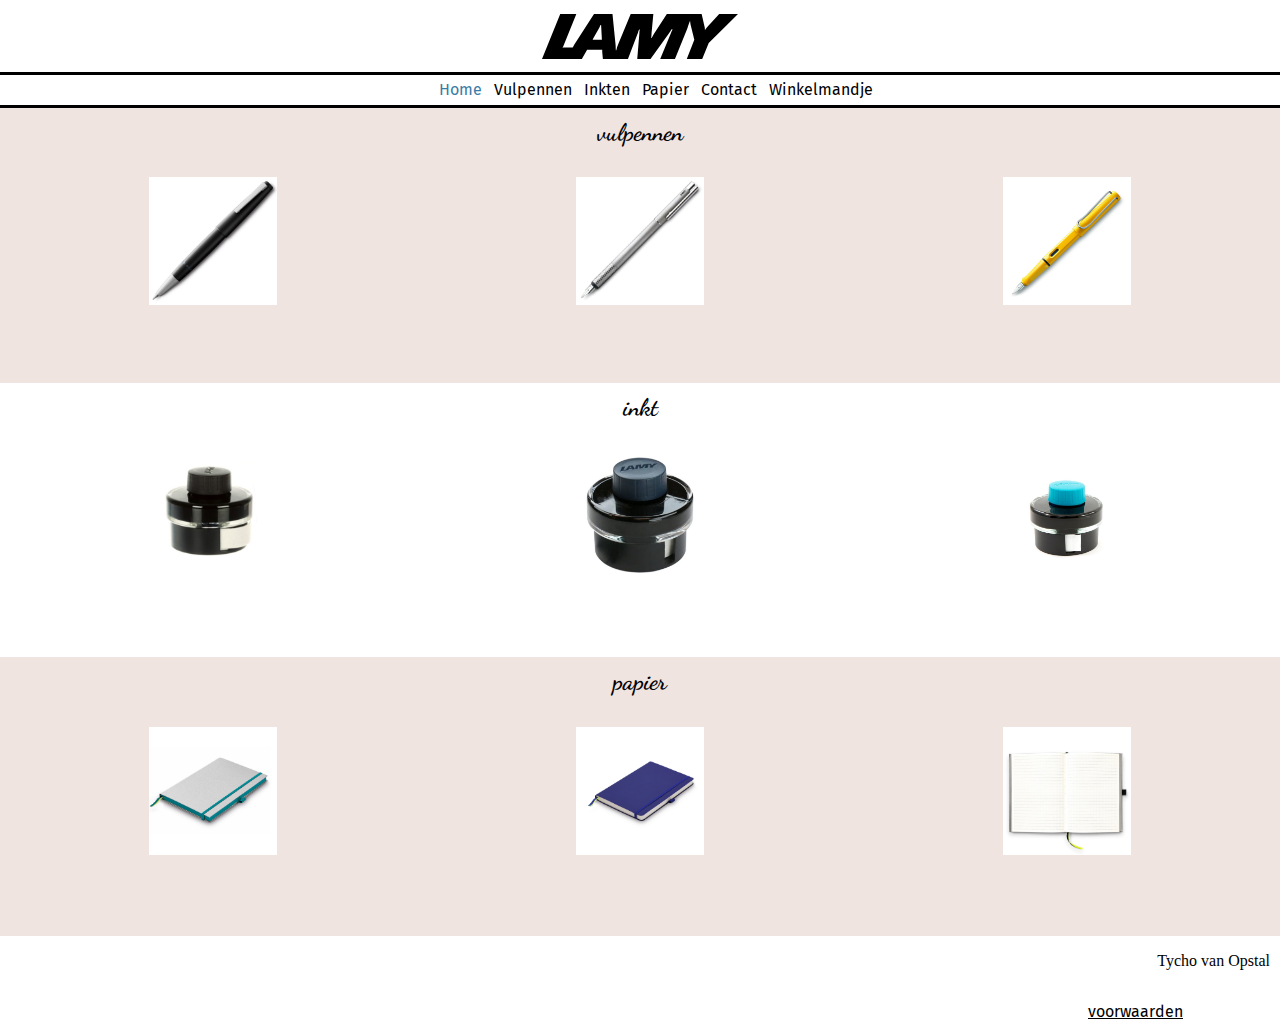
<file: index.html>
<!DOCTYPE html>
<html lang="nl">
  <head>
    <meta charset="UTF-8" />
    <meta http-equiv="X-UA-Compatible" content="IE=edge" />
    <meta name="viewport" content="width=device-width, initial-scale=1.0" />
    <title>Lamy</title>
    <link rel="stylesheet" href="css/stylesheet.css" />
    <link rel="stylesheet" href="css/colors.css" />
    <link rel="icon" type="image/x-icon" href="media/logo.svg">

    <link rel="preconnect" href="https://fonts.googleapis.com">
    <link rel="preconnect" href="https://fonts.gstatic.com" crossorigin>
    <link href="https://fonts.googleapis.com/css2?family=Fira+Sans&display=swap" rel="stylesheet">
    <link href="https://fonts.googleapis.com/css2?family=Dancing+Script&display=swap" rel="stylesheet"> 
    <link href="https://fonts.googleapis.com/css2?family=Roboto:ital@0;1&display=swap" rel="stylesheet"> 

    <body>
    <header>
      <img src="media/logo.svg" />
    </header>
    <nav class="navBalk" id="navBalk">
      <ul>
        <li><a href="/index.html" class="active">Home &nbsp;</a></li>
        <li><a href="/pages/vulpennen.html">Vulpennen &nbsp;</a></li>
        <li><a href="/pages/inkt.html">Inkten &nbsp;</a></li>
        <li><a href="/pages/papier.html">Papier &nbsp;</a></li>
        <li><a href="/pages/contact.html">Contact &nbsp;</a></li>
        <li><a href="/pages/winkelmand.html">Winkelmandje &nbsp;</a></li>
      </ul>
    </nav>
    <main>
      <nav class="navButton" id="navButton">
        <!-- onclick menu -->
        menu
        <ul>
          <li><a href="/index.html" class="active">Home</a></li>
          <li><a href="/pages/vulpennen.html">Vulpennen</a></li>
          <li><a href="/pages/inkt.html">Inkten</a></li>
          <li><a href="/pages/papier.html">Papier</a></li>
          <li><a href="/pages/contact.html">Contact</a></li>
          <li><a href="/pages/winkelmand.html">Winkelmandje</a></li>
        </ul>
      </nav>
      <div class="productGrid" id="boven">
        <h3>vulpennen</h3>
        <div class="productLinks">
          <a href="pages/vulpennen.html#lamy2kLink" >
          <img src="media/lamy2000.jpg" class="indexImg"/>
        </a>
        </div>
        <div class="productMidden">
          <a href="pages/vulpennen.html#logoLink">
          <img src="media/logo.jpg" class="indexImg"/>
          </a>
        </div>
        <div class="productRechts">
          <a href="pages/vulpennen.html#safari2Link">
          <img src="media/safari2.jpg" class="indexImg"/>
          </a>
        </div>
      </div>
      <div class="productGrid" id="midden">
        <h3>inkt</h3>
        <div class="productLinks">
          <a href="pages/inkt.html#inktLink">
          <img src="media/ink.jpg" class="indexImg"/>
          </a>
        </div>
        <div class="productMidden">
          <a href="pages/inkt.html#inkt2Link">
          <img src="media/ink2.jpg" class="indexImg"/>
          </a>
        </div>
        <div class="productRechts">
          <a href="pages/inkt.html#inkt3Link">
          <img src="media/ink3.jpg" class="indexImg"/>
          </a>
        </div>
      </div>
      <div class="productGrid" id="onder">
        <h3>papier</h3>
        <div class="productLinks">
          <a href="pages/papier.html#notebookLink">
          <img src="media/notebook.jpg" class="indexImg"/>
          </a>
        </div>
        <div class="productMidden">
          <a href="pages/papier.html#notebook2Link">
          <img src="media/notebook 2.jpg" class="indexImg"/>
          </a>
        </div>
        <div class="productRechts">
          <a href="pages/papier.html#notebook3Link">
          <img src="media/notebook3.jpg" class="indexImg"/>
          </a>
        </div>
      </div>
    </main>
    <footer>
      <p>Tycho van Opstal</p>
      <p class="left"><a href="pages/voorwaarde.html">voorwaarden</a></p>
    </footer>
  </body>
</html>
</file>
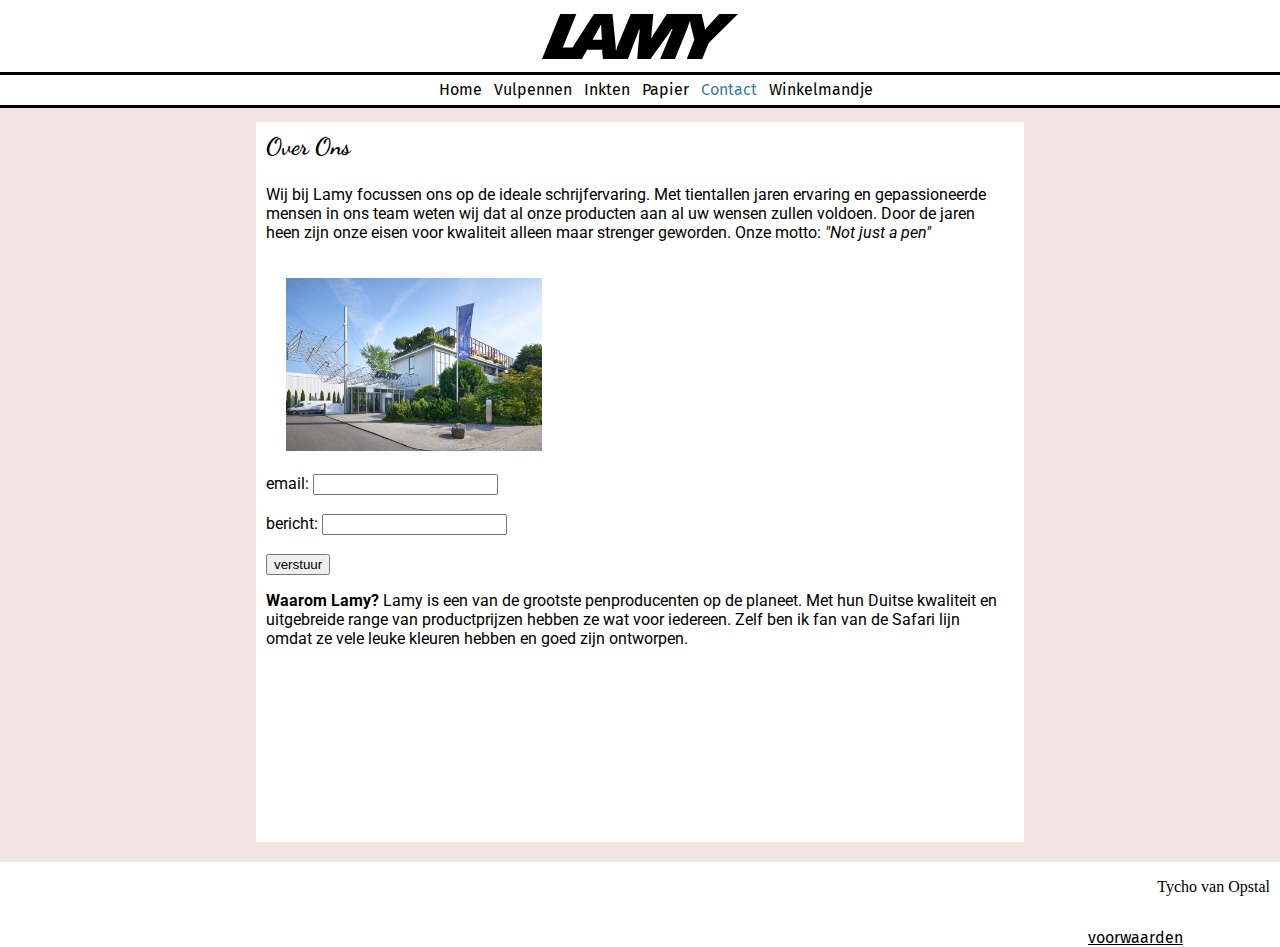
<file: pages/contact.html>
<!DOCTYPE html>
<html lang="nl">
  <head>
    <meta charset="UTF-8" />
    <meta http-equiv="X-UA-Compatible" content="IE=edge" />
    <meta name="viewport" content="width=device-width, initial-scale=1.0" />
    <title>Lamy</title>
    <link rel="stylesheet" href="../css/stylesheet.css" />
    <link rel="stylesheet" href="../css/colors.css" />
    <link rel="stylesheet" href="../css/contact.css" />

    <link rel="icon" type="image/x-icon" href="../media/logo.svg">
    
    <link rel="preconnect" href="https://fonts.googleapis.com">
    <link rel="preconnect" href="https://fonts.gstatic.com" crossorigin>
    <link href="https://fonts.googleapis.com/css2?family=Fira+Sans&display=swap" rel="stylesheet">
    <link href="https://fonts.googleapis.com/css2?family=Dancing+Script&display=swap" rel="stylesheet"> 
    <link href="https://fonts.googleapis.com/css2?family=Roboto:ital@0;1&display=swap" rel="stylesheet">  

  <body>
    <header>
      <img src="../media/logo.svg" />
    </header>
    <nav class="navBalk" id="navBalk">
      <ul>
        <li><a href="/index.html">Home &nbsp;</a></li>
        <li><a href="/pages/vulpennen.html">Vulpennen &nbsp;</a></li>
        <li><a href="/pages/inkt.html">Inkten &nbsp;</a></li>
        <li><a href="/pages/papier.html">Papier &nbsp;</a></li>
        <li><a href="/pages/contact.html"  class="active">Contact &nbsp;</a></li>
        <li><a href="/pages/winkelmand.html">Winkelmandje &nbsp;</a></li>
      </ul>
    </nav>
    <main id="main">
      <nav class="navButton" id="navButton">
        <!-- onclick menu -->
        menu
        <ul>
          <li><a href="/index.html">Home</a></li>
          <li><a href="/pages/vulpennen.html">Vulpennen</a></li>
          <li><a href="/pages/inkt.html">Inkten</a></li>
          <li><a href="/pages/papier.html">Papier</a></li>
          <li><a href="/pages/contact.html" class="active">Contact</a></li>
          <li><a href="/pages/winkelmand.html">Winkelmandje</a></li>
        </ul>
      </nav>
      <article class="over" id="over">
        <div class="tekst">
        <h3>Over Ons</h3>
        <p>
            Wij bij Lamy focussen ons op de ideale schrijfervaring. Met tientallen jaren ervaring en gepassioneerde mensen in ons team weten wij dat al onze producten aan al uw wensen zullen voldoen.
            Door de jaren heen zijn onze eisen voor kwaliteit alleen maar strenger geworden. Onze motto: <i>"Not just a pen"</i>
        </p>
        <img src="../media/lamyhq.jpg">
        <br><br>
        <form>
            <label>email: </label><input type="email"><br><br>
            <label>bericht: </label><input type="text"><br><br>
            <input type="submit" value="verstuur">

        </form>
        <p>
          <b>Waarom Lamy?</b> Lamy is een van de grootste penproducenten op de planeet. Met hun Duitse kwaliteit en uitgebreide range van productprijzen hebben ze wat voor iedereen. Zelf ben ik fan van de Safari lijn omdat ze vele leuke kleuren hebben en goed zijn ontworpen.
        </p>
    </div> 
    </article>

    </main>

    <footer>
      <p>Tycho van Opstal</p>
      <p class="left"><a href="voorwaarde.html">voorwaarden</a></p>
    </footer>
  </body>
</html>
</file>
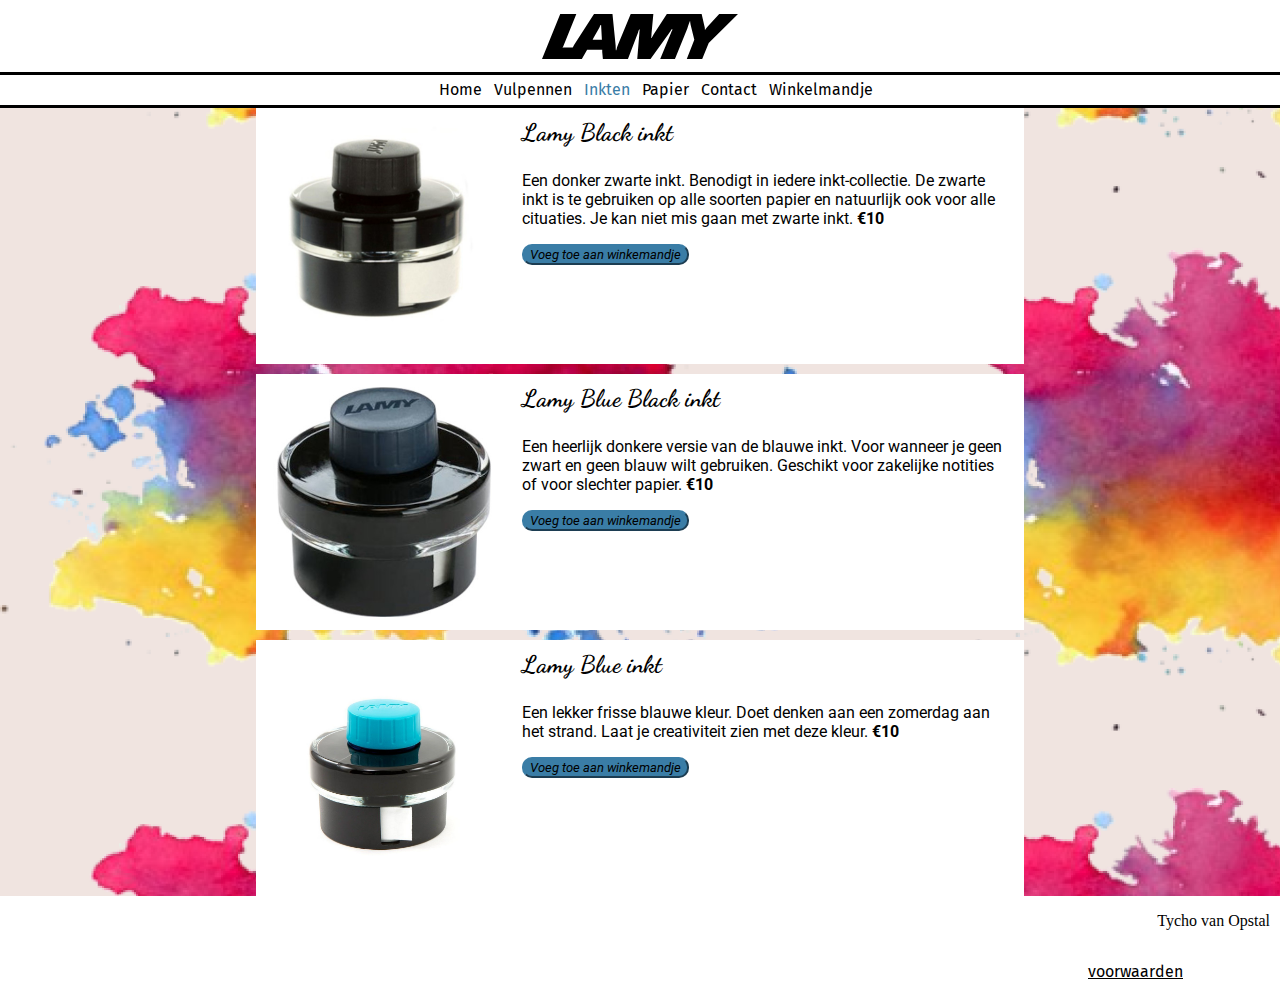
<file: pages/inkt.html>
<!DOCTYPE html>
<html lang="nl">
  <head>
    <meta charset="UTF-8" />
    <meta http-equiv="X-UA-Compatible" content="IE=edge" />
    <meta name="viewport" content="width=device-width, initial-scale=1.0" />
    <title>Lamy</title>
    <link rel="stylesheet" href="../css/stylesheet.css" />
    <link rel="stylesheet" href="../css/colors.css" />
    <link rel="stylesheet" href="../css/producten.css" />
    <link rel="icon" type="image/x-icon" href="../media/logo.svg">
    
    <link rel="preconnect" href="https://fonts.googleapis.com">
    <link rel="preconnect" href="https://fonts.gstatic.com" crossorigin>
    <link href="https://fonts.googleapis.com/css2?family=Fira+Sans&display=swap" rel="stylesheet">
    <link href="https://fonts.googleapis.com/css2?family=Dancing+Script&display=swap" rel="stylesheet"> 
    <link href="https://fonts.googleapis.com/css2?family=Roboto:ital@0;1&display=swap" rel="stylesheet">  
    

    <script src="../js/winkeldmandje.js" defer></script>

  <body>
    <header>
      <img src="../media/logo.svg" />
    </header>
    <nav class="navBalk" id="navBalk">
      <ul>
        <li><a href="/index.html">Home &nbsp;</a></li>
        <li><a href="/pages/vulpennen.html">Vulpennen &nbsp;</a></li>
        <li><a href="/pages/inkt.html" class="active">Inkten &nbsp;</a></li>
        <li><a href="/pages/papier.html">Papier &nbsp;</a></li>
        <li><a href="/pages/contact.html">Contact &nbsp;</a></li>
        <li><a href="/pages/winkelmand.html">Winkelmandje &nbsp;</a></li>
      </ul>
    </nav>
    <main>
      <nav class="navButton" id="navButton">
        <!-- onclick menu -->
        menu
        <ul>
          <li><a href="/index.html">Home</a></li>
          <li><a href="/pages/vulpennen.html">Vulpennen</a></li>
          <li><a href="/pages/inkt.html" class="active">Inkten</a></li>
          <li><a href="/pages/papier.html">Papier</a></li>
          <li><a href="/pages/contact.html">Contact</a></li>
          <li><a href="/pages/winkelmand.html">Winkelmandje</a></li>
        </ul>
      </nav>
      <a id="inktLink"></a>
      <article class="product" id="2k">
        <img src="../media/ink.jpg">
        <div class="tekst">
        <h3>Lamy Black inkt</h3>
        <p>Een donker zwarte inkt. Benodigt in iedere inkt-collectie. De zwarte inkt is te gebruiken op alle soorten papier en natuurlijk ook voor alle cituaties. Je kan niet mis gaan met zwarte inkt.
          <b>€10</b>
        </p>
        <button class="koop" id="inkt1">Voeg toe aan winkemandje</button>
    </div> 
    </article>

    <a id="inkt2Link"></a>
    <article class="product" id="safari">
        <img src="../media/ink2.jpg">
        <div class="tekst">
        <h3>Lamy Blue Black inkt</h3>
        <p>Een heerlijk donkere versie van de blauwe inkt. Voor wanneer je geen zwart en geen blauw wilt gebruiken. Geschikt voor zakelijke notities of voor slechter papier.
          <b>€10</b>
        </p>
        <button class="koop" id="inkt2">Voeg toe aan winkemandje</button>
    </div> 
    </article>

    <a id="inkt3Link"></a>
    <article class="product" id="safari">
        <img src="../media/ink3.jpg">
        <div class="tekst">
        <h3>Lamy Blue inkt</h3>
        <p>Een lekker frisse blauwe kleur. Doet denken aan een zomerdag aan het strand. Laat je creativiteit zien met deze kleur.
          <b>€10</b>
        </p>
        <button class="koop" id="inkt3">Voeg toe aan winkemandje</button>
    </div> 
    </article>
      
    </main>
    <footer>
      <p>Tycho van Opstal</p>
      <p class="left"><a href="voorwaarde.html">voorwaarden</a></p>
    </footer>
  </body>
</html>
</file>
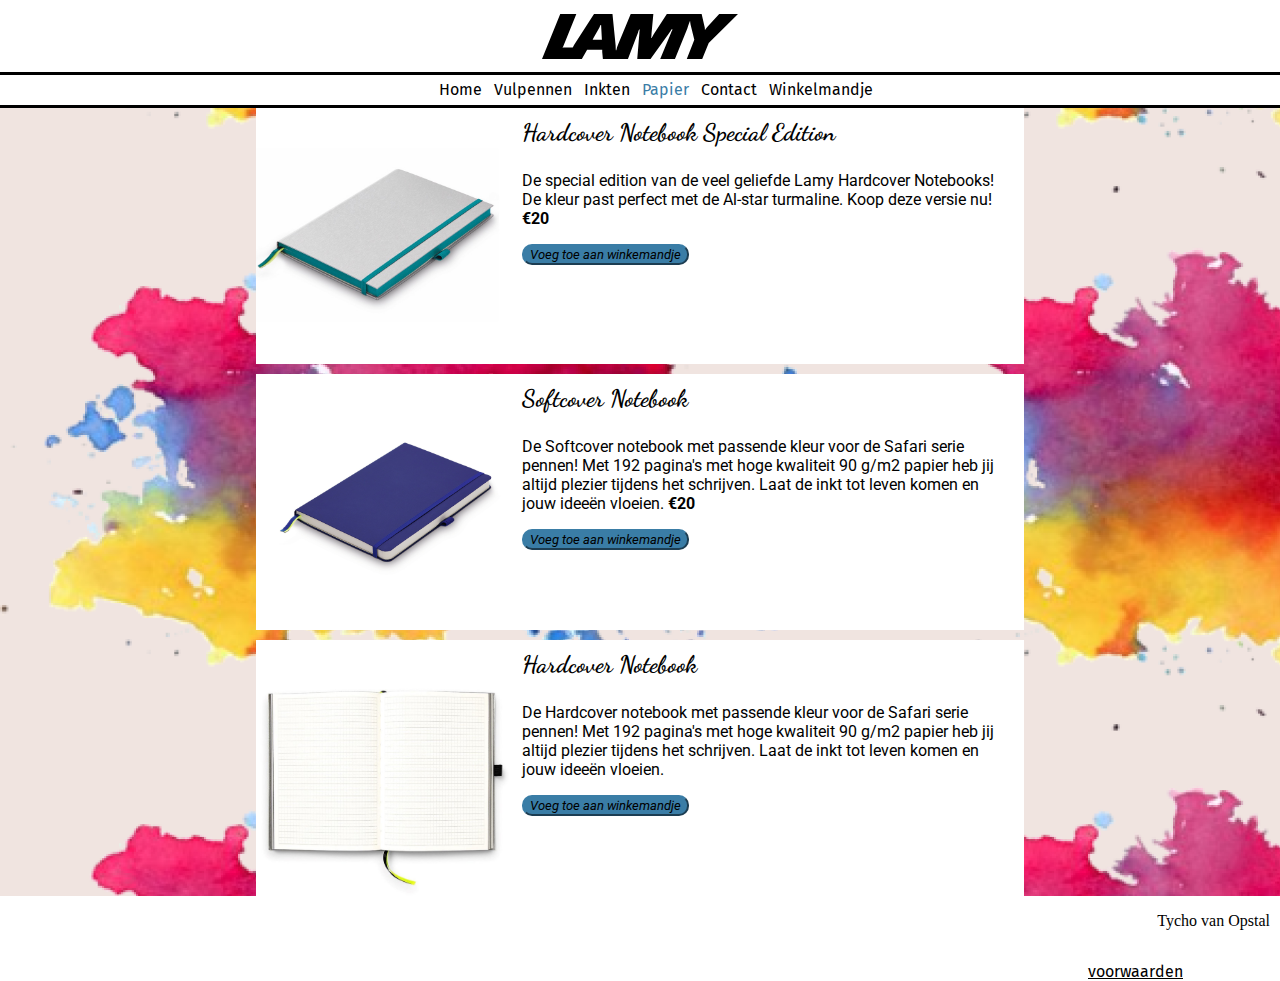
<file: pages/papier.html>
<!DOCTYPE html>
<html lang="nl">
  <head>
    <meta charset="UTF-8" />
    <meta http-equiv="X-UA-Compatible" content="IE=edge" />
    <meta name="viewport" content="width=device-width, initial-scale=1.0" />
    <title>Lamy</title>
    <link rel="stylesheet" href="../css/stylesheet.css" />
    <link rel="stylesheet" href="../css/colors.css" />
    <link rel="stylesheet" href="../css/producten.css" />
    <link rel="icon" type="image/x-icon" href="../media/logo.svg">
    
    <link rel="preconnect" href="https://fonts.googleapis.com">
    <link rel="preconnect" href="https://fonts.gstatic.com" crossorigin>
    <link href="https://fonts.googleapis.com/css2?family=Fira+Sans&display=swap" rel="stylesheet">
    <link href="https://fonts.googleapis.com/css2?family=Dancing+Script&display=swap" rel="stylesheet"> 
    <link href="https://fonts.googleapis.com/css2?family=Roboto:ital@0;1&display=swap" rel="stylesheet">  
    

    <script src="../js/winkeldmandje.js" defer></script>

  <body>
    <header>
      <img src="../media/logo.svg" />
    </header>
    <nav class="navBalk" id="navBalk">
      <ul>
        <li><a href="/index.html">Home &nbsp;</a></li>
        <li><a href="/pages/vulpennen.html">Vulpennen &nbsp;</a></li>
        <li><a href="/pages/inkt.html">Inkten &nbsp;</a></li>
        <li><a href="/pages/papier.html" class="active">Papier &nbsp;</a></li>
        <li><a href="/pages/contact.html">Contact &nbsp;</a></li>
        <li><a href="/pages/winkelmand.html">Winkelmandje &nbsp;</a></li>
      </ul>
    </nav>
    <main>
      <nav class="navButton" id="navButton">
        <!-- onclick menu -->
        menu
        <ul>
          <li><a href="/index.html">Home</a></li>
          <li><a href="/pages/vulpennen.html">Vulpennen</a></li>
          <li><a href="/pages/inkt.html">Inkten</a></li>
          <li><a href="/pages/papier.html" class="active">Papier</a></li>
          <li><a href="/pages/contact.html">Contact</a></li>
          <li><a href="/pages/winkelmand.html">Winkelmandje</a></li>
        </ul>
      </nav>

      <a id="notebookLink"></a>
      <article class="product" id="2k">
        <img src="../media/notebook.jpg">
        <div class="tekst">
        <h3>Hardcover Notebook Special Edition</h3>
        <p>De special edition van de veel geliefde Lamy Hardcover Notebooks! De kleur past perfect met de Al-star turmaline. Koop deze versie nu!
          <b>€20</b>
        </p>
        <button class="koop" id="notebook1">Voeg toe aan winkemandje</button>
    </div> 
    </article>
<a id="notebook2Link"></a>
    <article class="product" id="safari">
        <img src="../media/notebook 2.jpg">
        <div class="tekst">
        <h3>Softcover Notebook</h3>
        <p>De Softcover notebook met passende kleur voor de Safari serie pennen! Met 192 pagina's met hoge kwaliteit 90 g/m2 papier heb jij altijd plezier tijdens het schrijven. Laat de inkt tot leven komen en jouw ideeën vloeien.
          <b>€20</b>
        </p>
        <button class="koop" id="notebook2">Voeg toe aan winkemandje</button>
    </div> 
    </article>

    <a id="notebook3Link"></a>
    <article class="product" id="safari">
        <img src="../media/notebook3.jpg">
        <div class="tekst">
        <h3>Hardcover Notebook</h3>
        <p>De Hardcover notebook met passende kleur voor de Safari serie pennen! Met 192 pagina's met hoge kwaliteit 90 g/m2 papier heb jij altijd plezier tijdens het schrijven. Laat de inkt tot leven komen en jouw ideeën vloeien.</p>
        <button class="koop" id="notebook3">Voeg toe aan winkemandje</button>
    </div> 
    </article>
      
    </main>
    <footer>
      <p>Tycho van Opstal</p>
      <p class="left"><a href="voorwaarde.html">voorwaarden</a></p>
    </footer>
  </body>
</html>
</file>
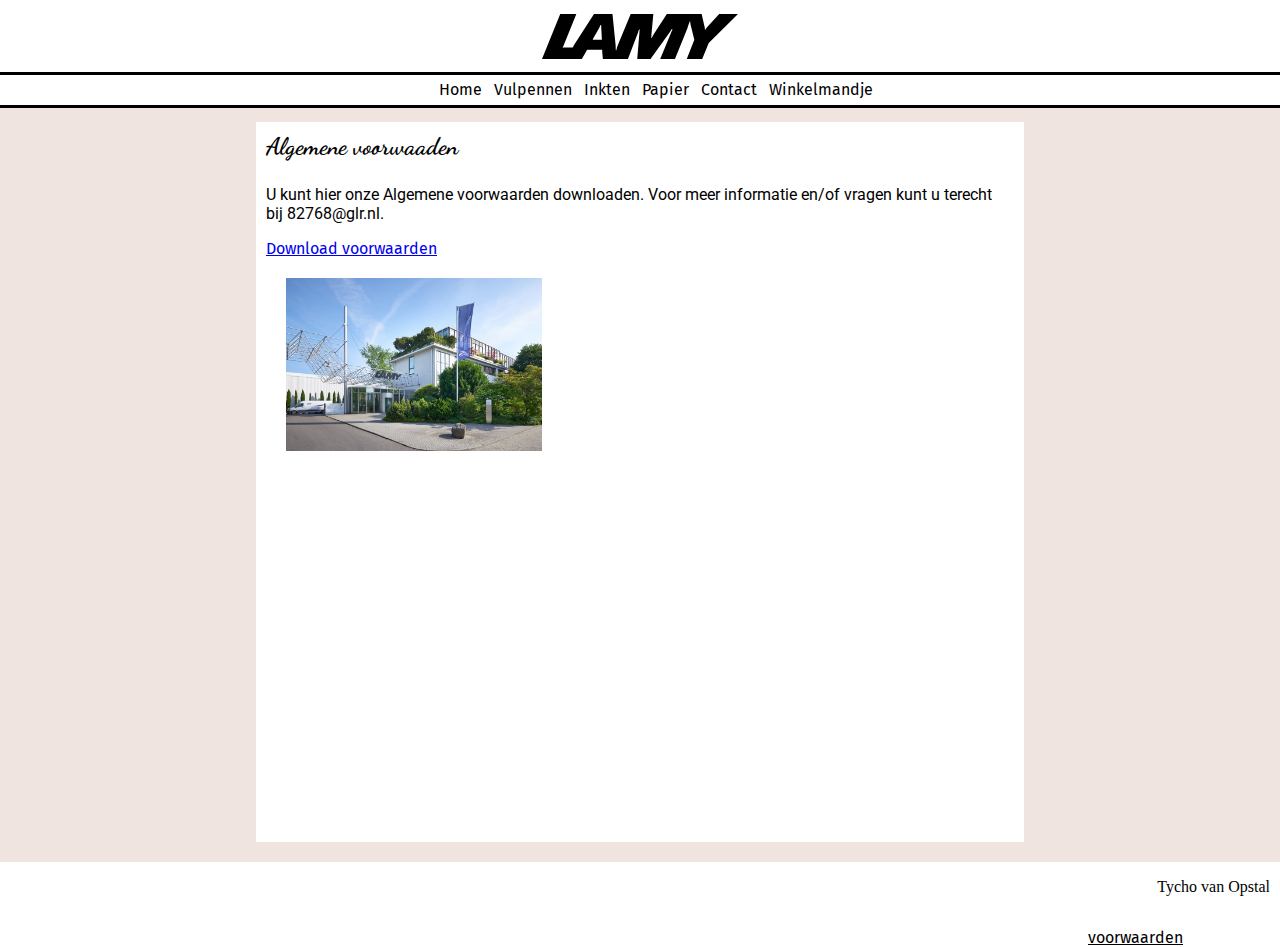
<file: pages/voorwaarde.html>
<!DOCTYPE html>
<html lang="nl">
  <head>
    <meta charset="UTF-8" />
    <meta http-equiv="X-UA-Compatible" content="IE=edge" />
    <meta name="viewport" content="width=device-width, initial-scale=1.0" />
    <title>Lamy</title>
    <link rel="stylesheet" href="../css/stylesheet.css" />
    <link rel="stylesheet" href="../css/colors.css" />
    <link rel="stylesheet" href="../css/voorwaarde.css" />

    <link rel="icon" type="image/x-icon" href="../media/logo.svg">
    
    <link rel="preconnect" href="https://fonts.googleapis.com">
    <link rel="preconnect" href="https://fonts.gstatic.com" crossorigin>
    <link href="https://fonts.googleapis.com/css2?family=Fira+Sans&display=swap" rel="stylesheet">
    <link href="https://fonts.googleapis.com/css2?family=Dancing+Script&display=swap" rel="stylesheet"> 
    <link href="https://fonts.googleapis.com/css2?family=Roboto:ital@0;1&display=swap" rel="stylesheet">  

  <body>
    <header>
      <img src="../media/logo.svg" />
    </header>
    <nav class="navBalk" id="navBalk">
      <ul>
        <li><a href="/index.html">Home &nbsp;</a></li>
        <li><a href="/pages/vulpennen.html">Vulpennen &nbsp;</a></li>
        <li><a href="/pages/inkt.html">Inkten &nbsp;</a></li>
        <li><a href="/pages/papier.html">Papier &nbsp;</a></li>
        <li><a href="/pages/contact.html">Contact &nbsp;</a></li>
        <li><a href="/pages/winkelmand.html">Winkelmandje &nbsp;</a></li>
      </ul>
    </nav>
    <main id="main">
      <nav class="navButton" id="navButton">
        <!-- onclick menu -->
        menu
        <ul>
          <li><a href="/index.html">Home</a></li>
          <li><a href="/pages/vulpennen.html">Vulpennen</a></li>
          <li><a href="/pages/inkt.html">Inkten</a></li>
          <li><a href="/pages/papier.html">Papier</a></li>
          <li><a href="/pages/contact.html">Contact</a></li>
          <li><a href="/pages/winkelmand.html">Winkelmandje</a></li>
        </ul>
      </nav>
      <article class="over" id="over">
        <div class="tekst">
        <h3>Algemene voorwaaden</h3>
        <p>
            U kunt hier onze Algemene voorwaarden downloaden. Voor meer informatie en/of vragen kunt u terecht bij 82768@glr.nl.
        </p>
        <a href="../media/voorwaarden.docx" target="_blank">Download voorwaarden</a>
        <br>
        <img src="../media/lamyhq.jpg">
    </div> 
    </article>

    </main>

    <footer>
      <p>Tycho van Opstal</p>
      <p class="left"><a href="voorwaarde.html">voorwaarden</a></p>
    </footer>
  </body>
</html>
</file>
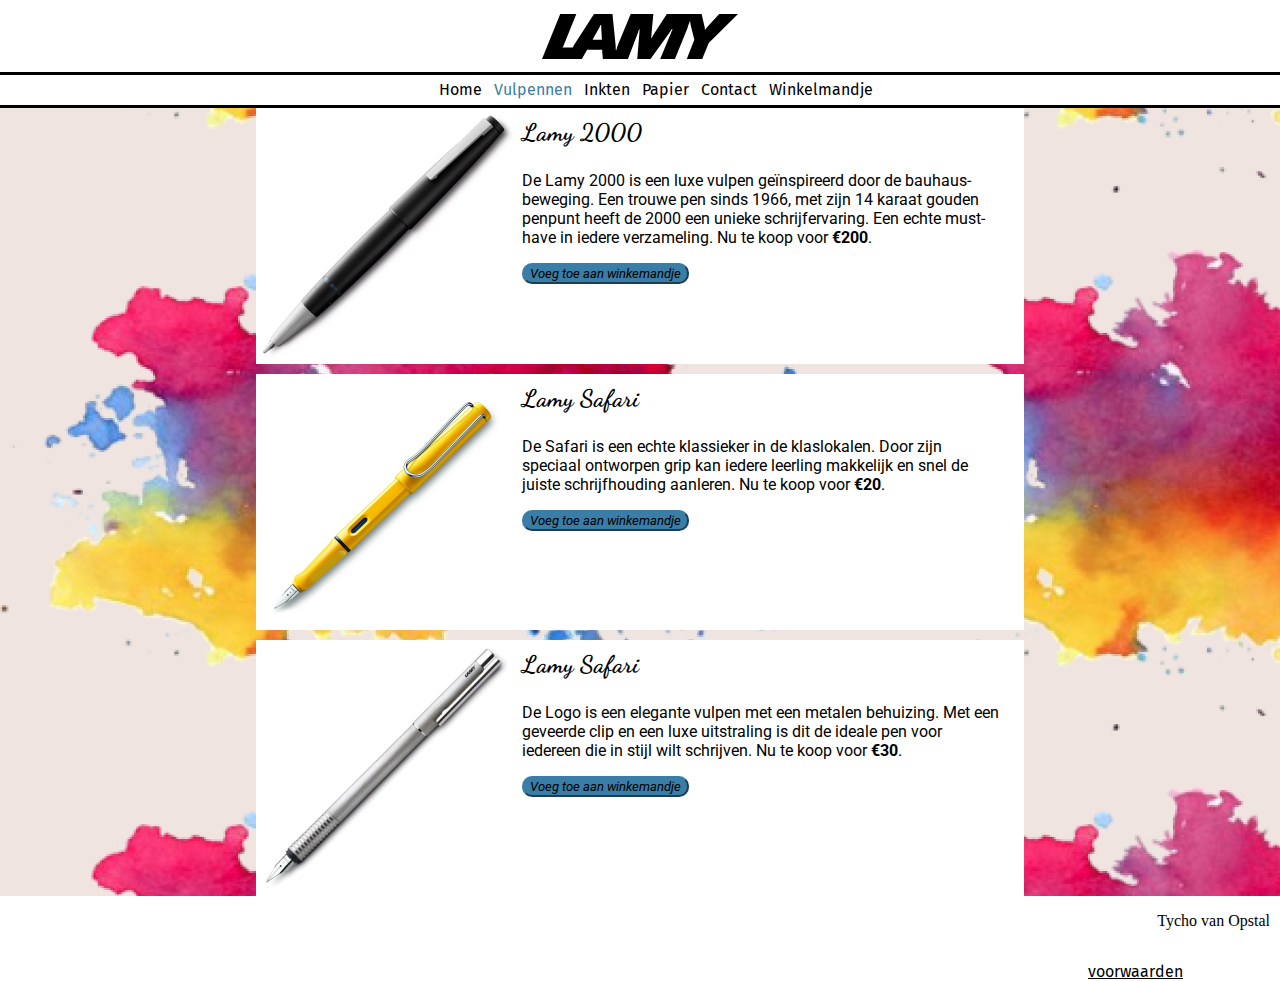
<file: pages/vulpennen.html>
<!DOCTYPE html>
<html lang="nl">
  <head>
    <meta charset="UTF-8" />
    <meta http-equiv="X-UA-Compatible" content="IE=edge" />
    <meta name="viewport" content="width=device-width, initial-scale=1.0" />
    <title>Lamy</title>
    <link rel="stylesheet" href="../css/stylesheet.css" />
    <link rel="stylesheet" href="../css/colors.css" />
    <link rel="stylesheet" href="../css/producten.css" />
    <link rel="icon" type="image/x-icon" href="../media/logo.svg">
    
    <link rel="preconnect" href="https://fonts.googleapis.com">
    <link rel="preconnect" href="https://fonts.gstatic.com" crossorigin>
    <link href="https://fonts.googleapis.com/css2?family=Fira+Sans&display=swap" rel="stylesheet">
    <link href="https://fonts.googleapis.com/css2?family=Dancing+Script&display=swap" rel="stylesheet"> 
    <link href="https://fonts.googleapis.com/css2?family=Roboto:ital@0;1&display=swap" rel="stylesheet">  
    

    <script src="../js/winkeldmandje.js" defer></script>

  <body>
    <header>
      <img src="../media/logo.svg" />
    </header>
    <nav class="navBalk" id="navBalk">
      <ul>
        <li><a href="/index.html">Home &nbsp;</a></li>
        <li><a href="/pages/vulpennen.html" class="active">Vulpennen &nbsp;</a></li>
        <li><a href="/pages/inkt.html">Inkten &nbsp;</a></li>
        <li><a href="/pages/papier.html">Papier &nbsp;</a></li>
        <li><a href="/pages/contact.html">Contact &nbsp;</a></li>
        <li><a href="/pages/winkelmand.html">Winkelmandje &nbsp;</a></li>
      </ul>
    </nav>
    <main>
      <nav class="navButton" id="navButton">
        <!-- onclick menu -->
        menu
        <ul>
          <li><a href="/index.html">Home</a></li>
          <li><a href="/pages/vulpennen.html" class="active">Vulpennen</a></li>
          <li><a href="/pages/inkt.html">Inkten</a></li>
          <li><a href="/pages/papier.html">Papier</a></li>
          <li><a href="/pages/contact.html">Contact</a></li>
          <li><a href="/pages/winkelmand.html">Winkelmandje</a></li>
        </ul>
      </nav>

      <a id="lamy2kLink">    </a>
      <article class="product" id="2k">
        <img src="../media/lamy2000.jpg">
        <div class="tekst">
        <h3>Lamy 2000</h3>
        <p>De Lamy 2000 is een luxe vulpen geïnspireerd door de bauhaus-beweging. Een trouwe pen sinds 1966, met zijn 14 karaat gouden penpunt heeft de 2000 een unieke schrijfervaring. Een echte must-have in iedere verzameling.
            Nu te koop voor <b>€200</b>.
        </p>
        <button class="koop" id="twok">Voeg toe aan winkemandje</button>
    </div> 
    </article>

    <a id="safari2Link">    </a>
    <article class="product" id="safari">
        <img src="../media/safari2.jpg">
        <div class="tekst">
        <h3>Lamy Safari</h3>
        <p>De Safari is een echte klassieker in de klaslokalen. Door zijn speciaal ontworpen grip kan iedere leerling makkelijk en snel de juiste schrijfhouding aanleren. Nu te koop voor <b>€20</b>.</p>
        <button class="koop" id="safari">Voeg toe aan winkemandje</button>
    </div> 
    </article>

    <a id="logoLink">    </a>
    <article class="product" id="safari">
        <img src="../media/logo.jpg">
        <div class="tekst">
        <h3>Lamy Safari</h3>
        <p>De Logo is een elegante vulpen met een metalen behuizing. Met een geveerde clip en een luxe uitstraling is dit de ideale pen voor iedereen die in stijl wilt schrijven. Nu te koop voor <b>€30</b>.</p>
        <button class="koop" id="logo">Voeg toe aan winkemandje</button>
    </div> 
    </article>
      
    </main>
    <footer>
      <p>Tycho van Opstal</p>
      <p class="left"><a href="voorwaarde.html">voorwaarden</a></p>
    </footer>
  </body>
</html>
</file>
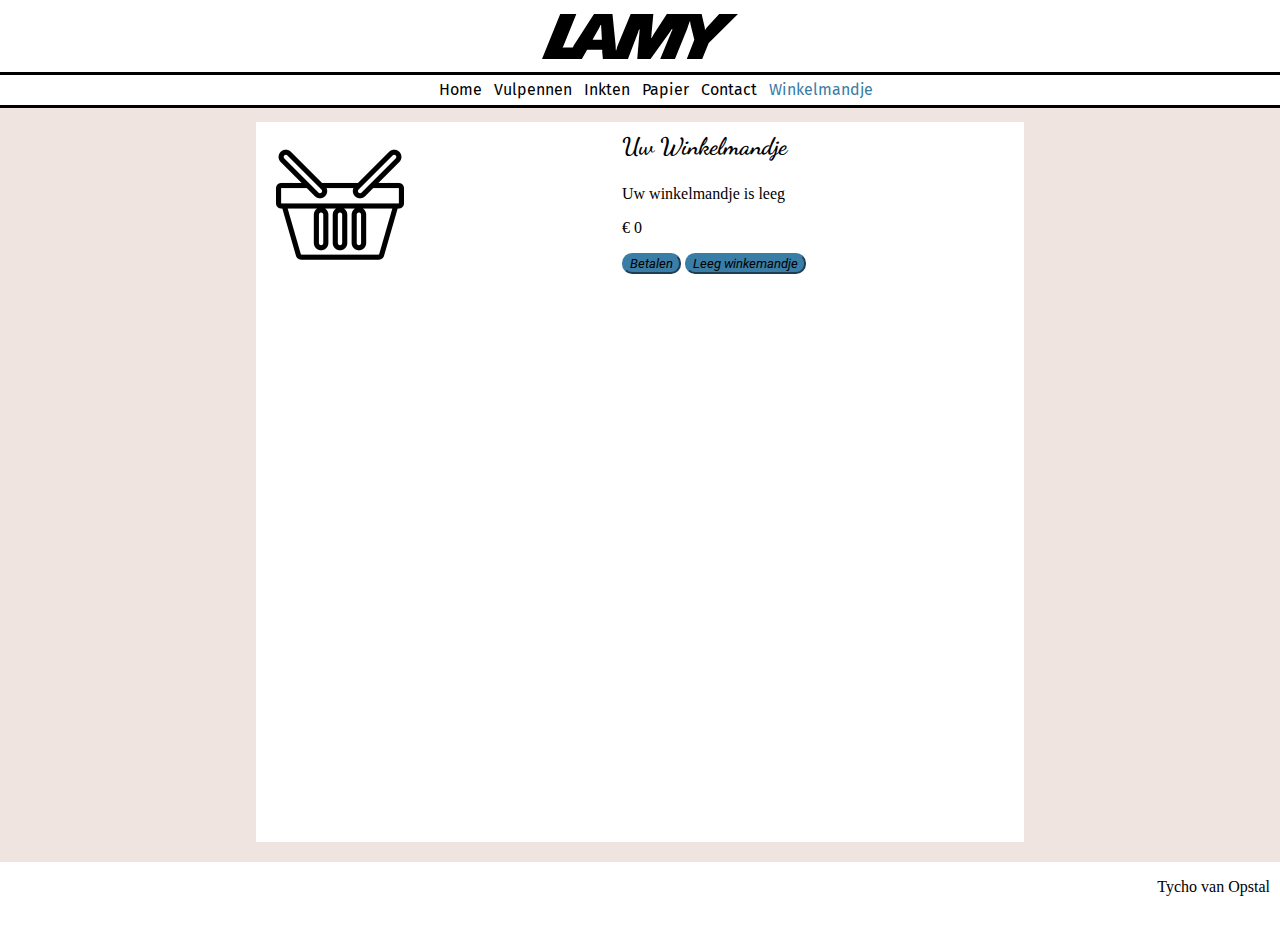
<file: pages/winkelmand.html>
<!DOCTYPE html>
<html lang="nl">
  <head>
    <meta charset="UTF-8" />
    <meta http-equiv="X-UA-Compatible" content="IE=edge" />
    <meta name="viewport" content="width=device-width, initial-scale=1.0" />
    <title>Lamy</title>
    <link rel="stylesheet" href="../css/stylesheet.css" />
    <link rel="stylesheet" href="../css/colors.css" />
    <link rel="stylesheet" href="../css/winkelmand.css" />
    <link rel="icon" type="image/x-icon" href="../media/logo.svg">
    
    <link rel="preconnect" href="https://fonts.googleapis.com">
    <link rel="preconnect" href="https://fonts.gstatic.com" crossorigin>
    <link href="https://fonts.googleapis.com/css2?family=Fira+Sans&display=swap" rel="stylesheet">
    <link href="https://fonts.googleapis.com/css2?family=Dancing+Script&display=swap" rel="stylesheet"> 
    <link href="https://fonts.googleapis.com/css2?family=Roboto:ital@0;1&display=swap" rel="stylesheet">  
    

    <script src="../js/winkeldmandje.js" defer></script>
    <script src="../js/betalen.js" defer></script>

  <body>
    <header>
      <img src="../media/logo.svg" />
    </header>
    <nav class="navBalk" id="navBalk">
      <ul>
        <li><a href="/index.html">Home &nbsp;</a></li>
        <li><a href="/pages/vulpennen.html">Vulpennen &nbsp;</a></li>
        <li><a href="/pages/inkt.html">Inkten &nbsp;</a></li>
        <li><a href="/pages/papier.html">Papier &nbsp;</a></li>
        <li><a href="/pages/contact.html">Contact &nbsp;</a></li>
        <li><a href="/pages/winkelmand.html" class="active">Winkelmandje &nbsp;</a></li>
      </ul>
    </nav>
    <main id="main">
      <nav class="navButton" id="navButton">
        <!-- onclick menu -->
        menu
        <ul>
          <li><a href="/index.html">Home</a></li>
          <li><a href="/pages/vulpennen.html">Vulpennen</a></li>
          <li><a href="/pages/inkt.html">Inkten</a></li>
          <li><a href="/pages/papier.html">Papier</a></li>
          <li><a href="/pages/contact.html">Contact</a></li>
          <li><a href="/pages/winkelmand.html" class="active">Winkelmandje</a></li>
        </ul>
      </nav>
      <article class="mandje" id="mandje">
        <img src="../media/mandje.png">
        <div class="tekst">
        <h3>Uw Winkelmandje</h3>
        <p id="mandInhoud">
            Uw winkelmandje is leeg.
        </p>
        <p id="mandTotaal">€ 0</p>
        <button class="koop" id="betaal">Betalen</button>
        <button class="leeg" id="leeg">Leeg winkemandje</button>
    </div> 
    </article>

    </main>
    <div class="popup" id="popup">
        <p>Door u te betalen: <b id="koopTotaal"></b></p>
        <img src="../media/ideal.png" id="ideal">
        <img src="../media/paypal.jpg" id="paypal">
        <img src="../media/qr.gif" id="qr">

    </div>
    <footer>
      <p>Tycho van Opstal</p>
    </footer>
  </body>
</html>
</file>
<file: css/stylesheet.css>
body{
    margin: 0;
    display: grid;
    grid-template-columns: auto;
    grid-template-rows: 8vh 4vh auto 8vh;
    scrollbar-width: thin;
}

* {
    scrollbar-width: thin;
}

*::-webkit-scrollbar {
	width: 8px;
}

*::-webkit-scrollbar-thumb {
	background-color: lightgray;
}

/* body::-webkit-scrollbar {
    width: 12px;
  } */

h1{
    font-family: 'Fira Sans', sans-serif;
}
h2{
    font-family: 'Fira Sans', sans-serif;
}
h3{
    font-family: 'Dancing Script', cursive;
    font-size: 1.5rem;
    margin-top: 10px;
}
a{
    font-family: 'Fira Sans', sans-serif;
}

header{
    height: 8vh;
    width: 100%;
    text-align: center;
    grid-row: 1;
}

header img{
    margin-top: 1.5vh;
    height: 5vh;
}

.navBalk{
    width: calc(100% - 10px);
    text-align: center;
    border-style: solid;
    border-color: black;
    border-width: 0;
    border-top-width: 3px;
    border-bottom-width: 3px;
    padding: 5px;
    background-color: white;
    grid-row: 2;
    display: flex;
    align-items: center;
}

.navBalk ul{
    display: inline;
    line-height: 2em;
    list-style: none;
    width: 100%;
}

.navBalk ul a{
    text-decoration: none;
    color: black;
}

.navBalk ul a:hover{
    font-size: 110%;
}

.navBalk li{
    display: inline;
}

.navButton{
    display: none;
}

.navBalk .active{
    color: var(--hoofdKleur);
}


/* grid */
main{
    display: inline-grid;
    grid-template-columns: auto;
    grid-template-rows: 30.5vh 30.5vh 31vh;
    width: 100%;
    grid-row: 3;
}

main img{
    width: 10vw;
    height: auto;
}

main img:hover{
    width: 10.5vw;
    height: auto;
}

@media screen and (min-width: 2500px) {
    main .indexImg{
        width: auto;
        height: 20vh;
    }
    
    main .indexImg:hover{
        width: auto;
        height: 20.5vh;
    }
  }

main .productGrid{
    display: inline-grid;
    grid-template-columns: auto auto auto;
    grid-template-rows: 25% 75%;
    width: 100%;
    text-align: center;
}

main .productGrid h3{
    grid-column: 1 /span 3;
}

main #boven{
    grid-row: 1;
    background-color: var(--grijsAchtergrond);
}

main #midden{
    grid-row: 2;
    background-color: white;
}

main #onder{
    grid-row: 3;
    background-color: var(--grijsAchtergrond);
}

main .productLinks{
    grid-column: 1;
}

main .productMidden{
    grid-column: 2;
}

main .productRechts{
    grid-column: 3;
}

/* einde grid */

footer{
    grid-row: 4;
    background-color: white;
}
footer p{
    float: right;
    margin-right: 10px;
}

footer .left{
    float: left;
    color: black;
    margin-left: 85%;
}

footer a{
    color: black;
}

@media screen and (max-width: 750px) {

/* menu */
.navBalk{
    display: none;
}
.navButton{
    display: block;
}

nav{
    width: 125px;
    position: absolute;
    margin-left: 1%;
    text-align: center;
    border-style: solid;
    border-color: black;
    border-width: 3px;
    padding: 5px;
    background-color: white;
}

nav ul{
    display: none;
    text-align: left;
    line-height: 2em;
    list-style: none;
}

nav ul a{
    text-decoration: none;
    color: black;
}

nav ul a.active{
    color: var(--hoofdKleur);
}

nav ul a:hover{
    font-size: 110%;
}

nav:hover{
    width: 200px;
}

nav:hover ul{
    display: block;
}

/* einde menu */

}

/* button */
button{
    background-color: var(--hoofdKleur);
    border-radius: 10px;
    border-color: var(--hoofdKleur);
    font-family: 'Roboto', sans-serif;
    font-style: italic;
}

button:hover{
    cursor: pointer;
}
/* einde button */
</file>
<file: css/colors.css>
:root{
    --grijsAchtergrond: hsl(15, 35%, 91%);
    --grijs: hsl(0, 0%, 85%);
    --hoofdKleur: hsl(203, 48%, 44%);
    --contrast: hsl(17, 91%, 63%);
}
</file>
<file: css/contact.css>
main{
    grid-template-columns: 20vw auto 20vw;
    grid-template-rows: auto auto auto;
    grid-row-gap: 10px;
    background-color: var(--grijsAchtergrond);
}

main article{
    margin-top: 1.5vh;
}

main img{
    width: 20vw;
    margin-left: 20px;
    margin-top: 20px;
}

main img:hover{
    width: 20vw;
}

main .over{
    grid-column: 2;
    display: grid;
    grid-template-columns: auto auto;
    grid-template-rows: 80vh;
    background-color: white;
}

main .tekst{
    grid-column: 2;
    margin-left: 10px;
    margin-right: 20px;
    font-family: 'Roboto', sans-serif;
}

.product button{
    bottom: 0;
}
</file>
<file: css/producten.css>
main{
    grid-template-columns: 20vw auto 20vw;
    grid-template-rows: auto auto auto;
    grid-row-gap: 10px;
    background-color: var(--grijsAchtergrond);
    background-image: url(../media/splash.png);
    background-position: left;
}

main img{
    width: 20vw;
}

main img:hover{
    width: 20vw;
}

main .product{
    grid-column: 2;
    display: grid;
    grid-template-columns: auto auto;
    grid-template-rows: auto;
    background-color: white;
}

.product .tekst{
    grid-column: 2;
    margin-left: 10px;
    margin-right: 20px;
    font-family: 'Roboto', sans-serif;
}

.product button{
    bottom: 0;
}

@media screen and (max-width: 750px) {

    main .product{
        grid-column: 2;
        display: grid;
        grid-template-columns: auto;
        grid-template-rows: auto auto;
        background-color: white;
    }

    .product .tekst{
        grid-row: 2;
        grid-column: 1;
    }

    .product img{
        grid-row: 1;
        grid-column: 1;
    }

}
</file>
<file: css/voorwaarde.css>
main{
    grid-template-columns: 20vw auto 20vw;
    grid-template-rows: auto auto auto;
    grid-row-gap: 10px;
    background-color: var(--grijsAchtergrond);
}

main article{
    margin-top: 1.5vh;
}

main img{
    width: 20vw;
    margin-left: 20px;
    margin-top: 20px;
}

main img:hover{
    width: 20vw;
}

main .over{
    grid-column: 2;
    display: grid;
    grid-template-columns: auto auto;
    grid-template-rows: 80vh;
    background-color: white;
}

main .tekst{
    grid-column: 2;
    margin-left: 10px;
    margin-right: 20px;
    font-family: 'Roboto', sans-serif;
}

.product button{
    bottom: 0;
}
</file>
<file: css/winkelmand.css>
main{
    grid-template-columns: 20vw auto 20vw;
    grid-template-rows: auto auto auto;
    grid-row-gap: 10px;
    background-color: var(--grijsAchtergrond);
}

main article{
    margin-top: 1.5vh;
}

main img{
    width: 10vw;
    margin-left: 20px;
    margin-top: 20px;
}

main img:hover{
    width: 10vw;
}

main .mandje{
    grid-column: 2;
    display: grid;
    grid-template-columns: auto auto;
    grid-template-rows: 80vh;
    background-color: white;
}

.product .tekst{
    grid-column: 2;
    margin-left: 10px;
    margin-right: 20px;
    font-family: 'Roboto', sans-serif;
}

.product button{
    bottom: 0;
}

/* popup */

.popup{
    display: none;
    position: absolute;
    width: 100%;
    height: 100%;
    background-color: var(--grijsAchtergrond);
    overflow: hidden;
    font-family: 'Gill Sans', 'Gill Sans MT', Calibri, 'Trebuchet MS', sans-serif;
}

.popup p{
    margin-left: 20vw;
    margin-top: 20vh;
}

.popup img{
    width: 5vw;
    margin-left: 20vw;
}

.popup img:hover{
    width: 5vw;
    cursor: pointer;
}

.popup #qr{
    width: 15vw;
    display: none;
    background-color: coral;
    padding: 10px;
}

/* einde popup */

@media screen and (max-width: 750px) {

    main .product{
        grid-column: 2;
        display: grid;
        grid-template-columns: auto;
        grid-template-rows: auto auto;
        background-color: white;
    }

    .product .tekst{
        grid-row: 2;
        grid-column: 1;
    }

    .product img{
        grid-row: 1;
        grid-column: 1;
    }

}
</file>
